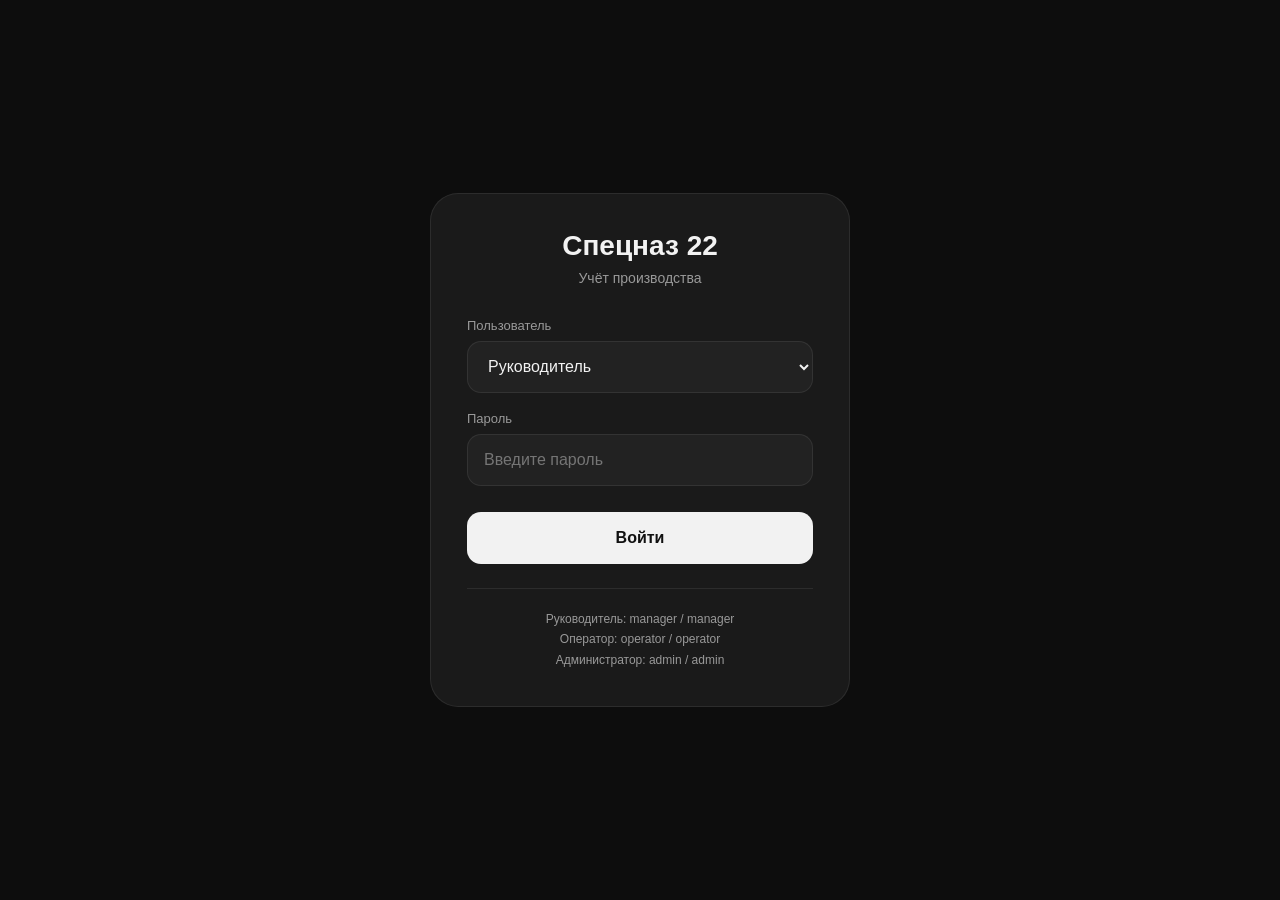
<file: frontend/login.html>
<!DOCTYPE html>
<html lang="ru">
<head>
<meta charset="UTF-8">
<meta name="viewport" content="width=device-width, initial-scale=1.0">
<title>Спецназ 22 — Вход</title>
<style>
:root{--bg:#0D0D0D;--card:#1A1A1A;--field:#222;--text:#F2F2F2;--secondary:#999;--border:rgba(255,255,255,.08);--error:#D46A6A}
*{box-sizing:border-box}body{margin:0;min-height:100vh;display:flex;align-items:center;justify-content:center;padding:20px;background:var(--bg);color:var(--text);font-family:-apple-system,BlinkMacSystemFont,"Segoe UI",sans-serif}
.login-card{width:100%;max-width:420px;padding:36px;background:var(--card);border:1px solid var(--border);border-radius:28px}.logo{text-align:center;font-size:28px;font-weight:600;margin-bottom:8px}.subtitle{text-align:center;color:var(--secondary);font-size:14px;margin-bottom:32px}.field{margin-bottom:18px}label{display:block;margin-bottom:8px;color:var(--secondary);font-size:13px}
select,input{width:100%;height:52px;padding:0 16px;border:1px solid var(--border);border-radius:14px;background:var(--field);color:var(--text);font-size:16px;outline:none}select{cursor:pointer}option{background:#222;color:#F2F2F2}button{width:100%;height:52px;margin-top:8px;border:0;border-radius:14px;background:#F2F2F2;color:#111;font-size:16px;font-weight:600;cursor:pointer}.error{margin-top:16px;color:var(--error);text-align:center;font-size:14px}.credentials{margin-top:24px;padding-top:20px;border-top:1px solid var(--border);color:var(--secondary);font-size:12px;line-height:1.7;text-align:center}
</style>
</head>
<body>
<div class="login-card">
<div class="logo">Спецназ 22</div>
<div class="subtitle">Учёт производства</div>
<form action="/login" method="post">
<div class="field"><label for="username">Пользователь</label><select id="username" name="username" required>
<option value="manager">Руководитель</option>
<option value="operator">Оператор</option>
<option value="admin">Администратор</option>
</select></div>
<div class="field"><label for="password">Пароль</label><input id="password" name="password" type="password" placeholder="Введите пароль" required></div>
<button type="submit">Войти</button>
</form>
<div class="credentials">Руководитель: manager / manager<br>Оператор: operator / operator<br>Администратор: admin / admin</div>
</div>
<script>
const params=new URLSearchParams(location.search);
if(params.get("error")==="1"){const e=document.createElement("div");e.className="error";e.textContent="Неверный пользователь или пароль";document.querySelector(".login-card").appendChild(e);}
</script>
</body>
</html>
</file>
